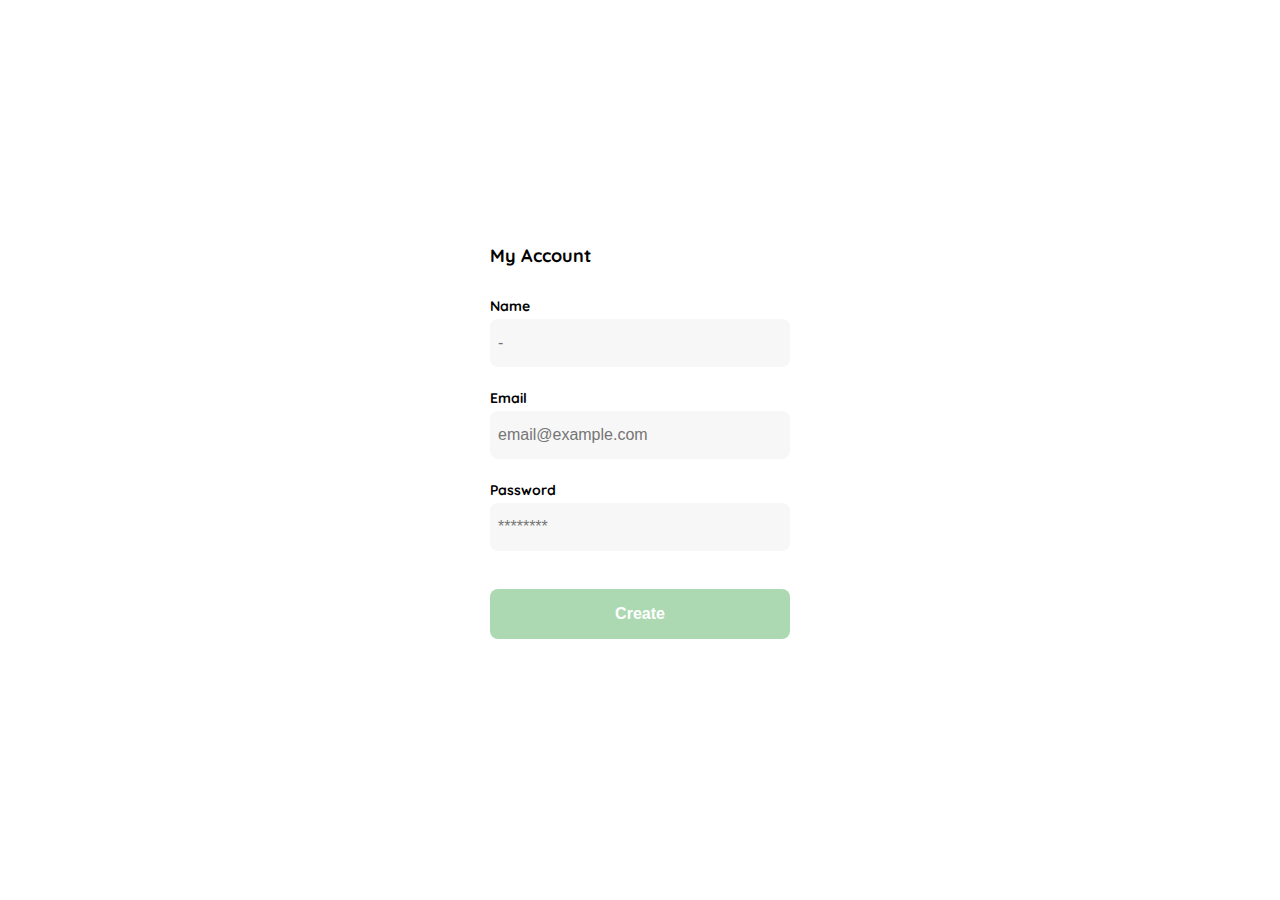
<file: pages/create-account.html>
<!DOCTYPE html>
<html lang="en">
<head>
    <meta charset="UTF-8">
    <meta http-equiv="X-UA-Compatible" content="IE=edge">
    <meta name="viewport" content="width=device-width, initial-scale=1.0">

    <!--Fuentes de google-->
    <link rel="preconnect" href="https://fonts.googleapis.com">
    <link rel="preconnect" href="https://fonts.gstatic.com" crossorigin>
    <link href="https://fonts.googleapis.com/css2?family=Quicksand:wght@300;500;700&display=swap" rel="stylesheet">

    <!--Link al css-->
    <link rel="stylesheet" href="/css/style.css">
    <title>Create Account</title>
</head>
<body>
    <div class="login">
        <div class="form-container-new-account">
            <h1 class="title-create-account">My Account</h1>
            <form action="/" class="form">
                <div>
                    <label for="name" class="label">Name</label>
                    <input type="text" id="name" placeholder="-" class="input input-name">
                    <label for="email" class="label">Email</label>
                    <input type="email" id="email" placeholder="email@example.com" class="input input-email">
                    <label for="password" class="label">Password</label>
                    <input type="password" id="password" placeholder="********" class="input input-password">
                </div>
                <input type="submit" value="Create" class="primary-button login-button">
            </form>
        </div>
    </div>
</body>
</html>
</file>
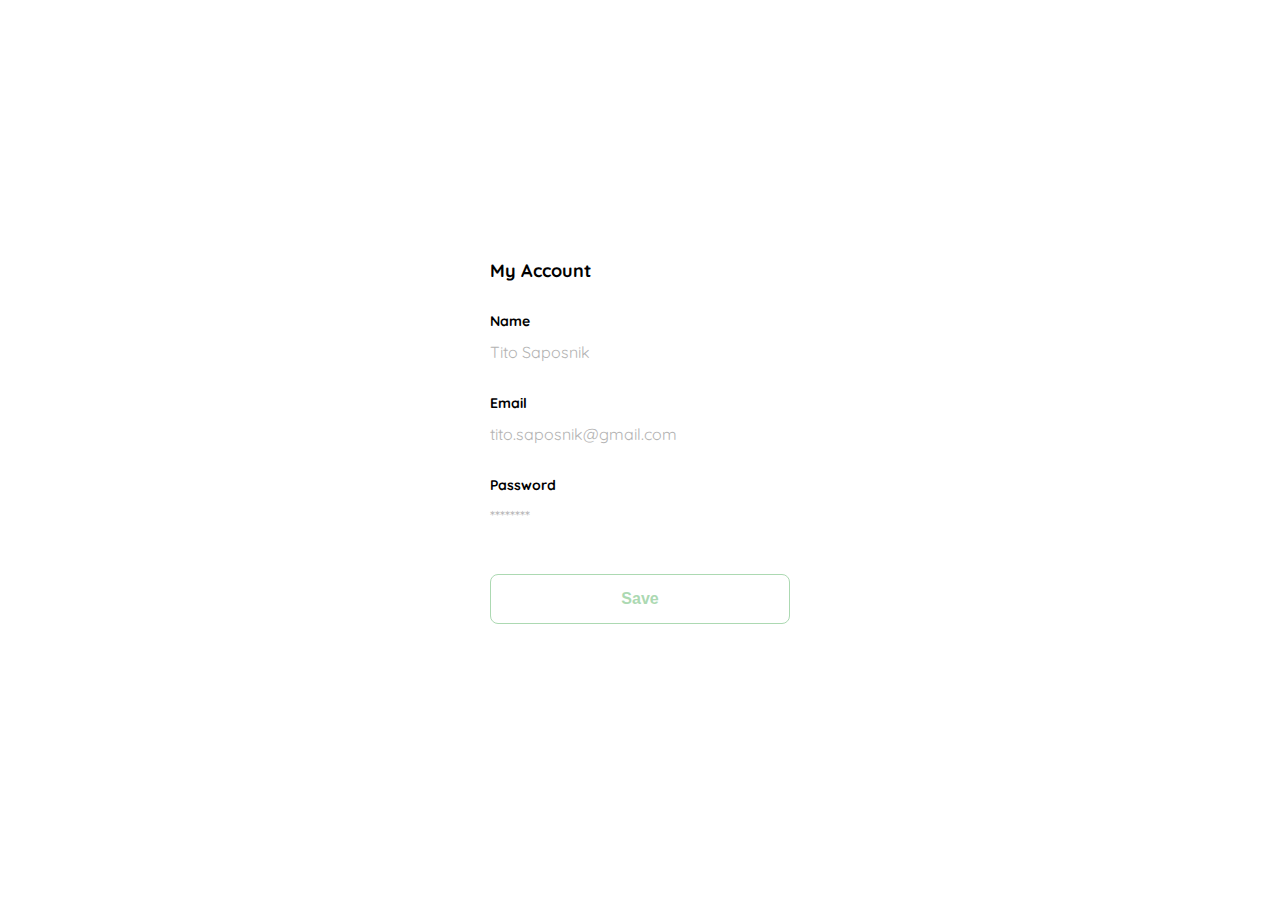
<file: pages/edit-account.html>
<!DOCTYPE html>
<html lang="en">
<head>
    <meta charset="UTF-8">
    <meta http-equiv="X-UA-Compatible" content="IE=edge">
    <meta name="viewport" content="width=device-width, initial-scale=1.0">

    <!--Fuentes de google-->
    <link rel="preconnect" href="https://fonts.googleapis.com">
    <link rel="preconnect" href="https://fonts.gstatic.com" crossorigin>
    <link href="https://fonts.googleapis.com/css2?family=Quicksand:wght@300;500;700&display=swap" rel="stylesheet">

    <!--Link al css-->
    <link rel="stylesheet" href="/css/style.css">
    <title>Edit Account</title>
</head>
<body>
    <div class="login">
        <div class="form-container-new-account">
            <h1 class="title-create-account">My Account</h1>
            <form action="/" class="form">
                <div>
                    <label for="name" class="label">Name</label>
                    <p class="value">Tito Saposnik</p>
                    <label for="email" class="label">Email</label>
                    <p class="value">tito.saposnik@gmail.com</p>
                    <label for="password" class="label">Password</label>
                    <p class="value">********</p>
                </div>
                <input type="submit" value="Save" class="second-button login-button">
            </form>
        </div>
    </div>
</body>
</html>
</file>
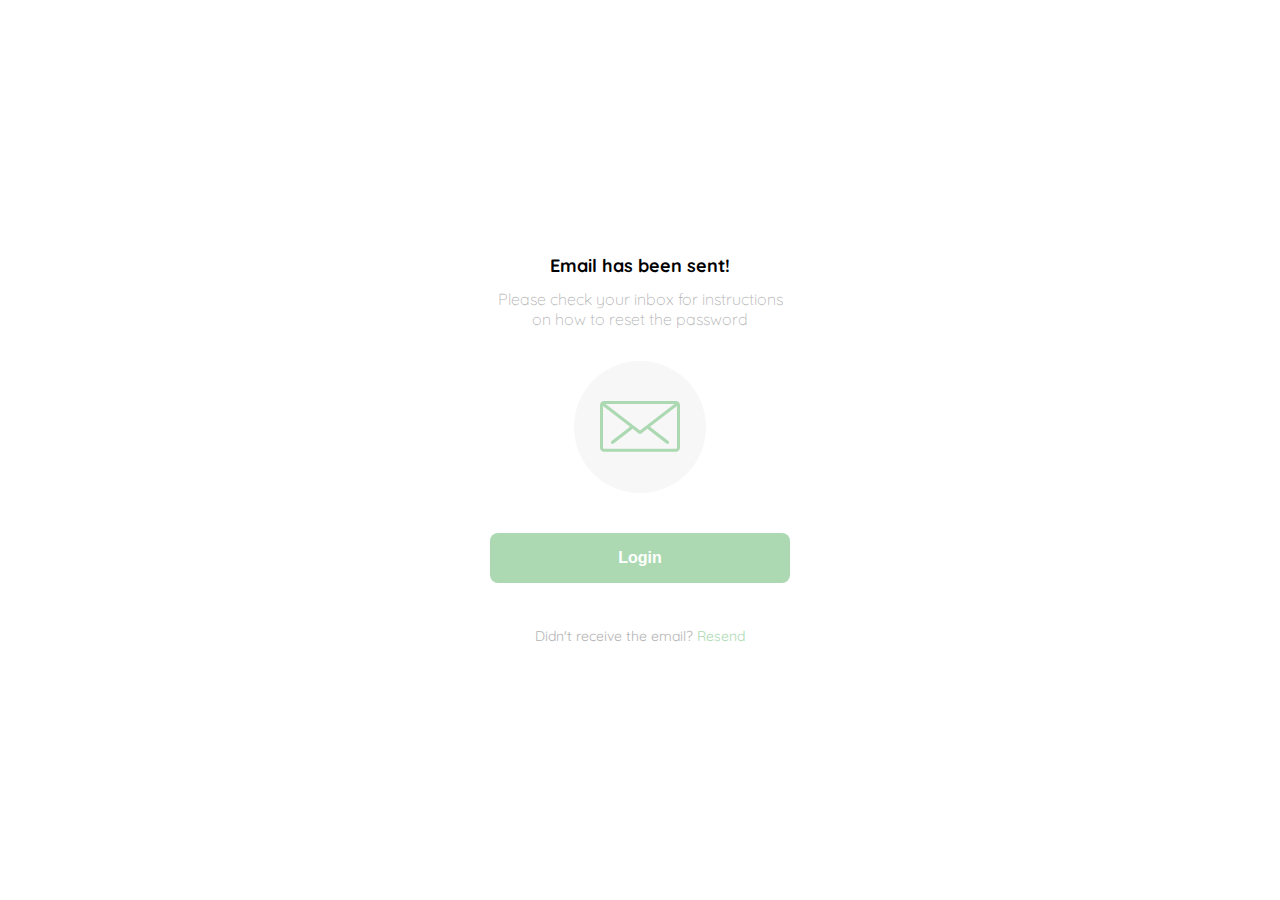
<file: pages/email-sent.html>
<!DOCTYPE html>
<html lang="en">
<head>
    <meta charset="UTF-8">
    <meta http-equiv="X-UA-Compatible" content="IE=edge">
    <meta name="viewport" content="width=device-width, initial-scale=1.0">

    <!--Fuentes de google-->
    <link rel="preconnect" href="https://fonts.googleapis.com">
    <link rel="preconnect" href="https://fonts.gstatic.com" crossorigin>
    <link href="https://fonts.googleapis.com/css2?family=Quicksand:wght@300;500;700&display=swap" rel="stylesheet">

    <!--Link al css-->
    <link rel="stylesheet" href="/css/style.css">
    <title>Email Sent</title>
</head>
<body>
    <div class="login">
        <div class="form-container">
            <img src="/assets/logos/logo_yard_sale.svg" alt="logo" class="logo">
            <h1 class="title">Email has been sent!</h1>
            <p class="subtitle">Please check your inbox for instructions on how to reset the password</p>
            <div class="email-image">
                <img src="/assets/icons/email.svg" alt="email-sent">
            </div>
            <button class="primary-button login-button">Login</button>
            <p class="resend"><span>Didn't receive the email? <a href="/">Resend</a></span></p>
        </div>
    </div>
</body>
</html>
</file>
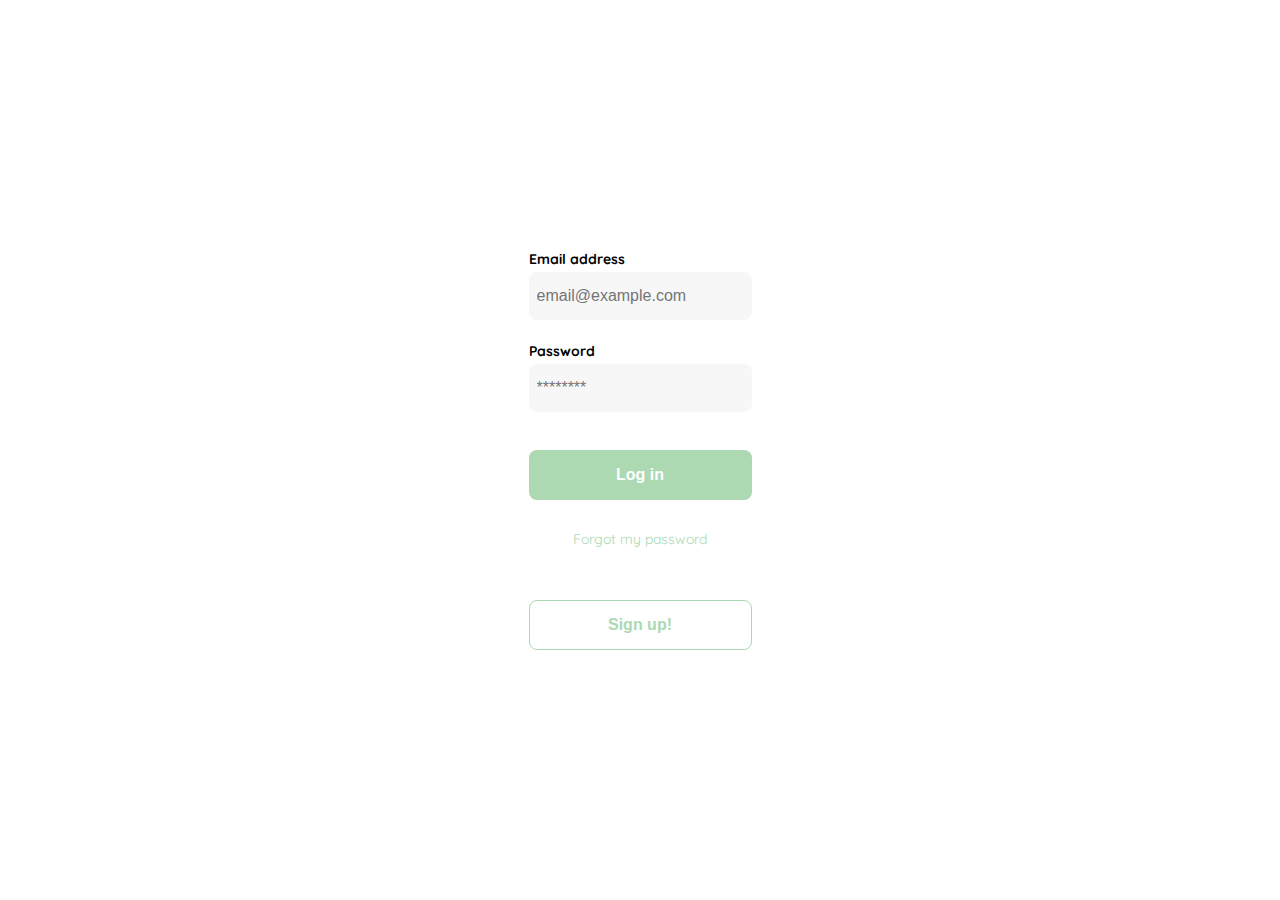
<file: pages/login.html>
<!DOCTYPE html>
<html lang="en">
<head>
    <meta charset="UTF-8">
    <meta http-equiv="X-UA-Compatible" content="IE=edge">
    <meta name="viewport" content="width=device-width, initial-scale=1.0">

    <!--Fuentes de google-->
    <link rel="preconnect" href="https://fonts.googleapis.com">
    <link rel="preconnect" href="https://fonts.gstatic.com" crossorigin>
    <link href="https://fonts.googleapis.com/css2?family=Quicksand:wght@300;500;700&display=swap" rel="stylesheet">

    <!--Link al css-->
    <link rel="stylesheet" href="/css/style.css">
    <title>Login</title>
</head>
<body>
    <div class="login">
        <div class="form-container">
            <img src="/assets/logos/logo_yard_sale.svg" alt="logo" class="logo">
            
            <form action="/" class="form">
                <label for="email" class="label">Email address</label>
                <input type="text" id="email" placeholder="email@example.com" class="input input-email">
                <label for="password" class="label">Password</label>
                <input type="password" id="password" placeholder="********" class="input input-password">
                <input type="submit" value="Log in" class="primary-button login-button">
                <a href="/">Forgot my password</a>
                <div class="container-second-button">
                    <button class="second-button">Sign up!</button>
                </div>
            </form>
        </div>
    </div>
</body>
</html>
</file>
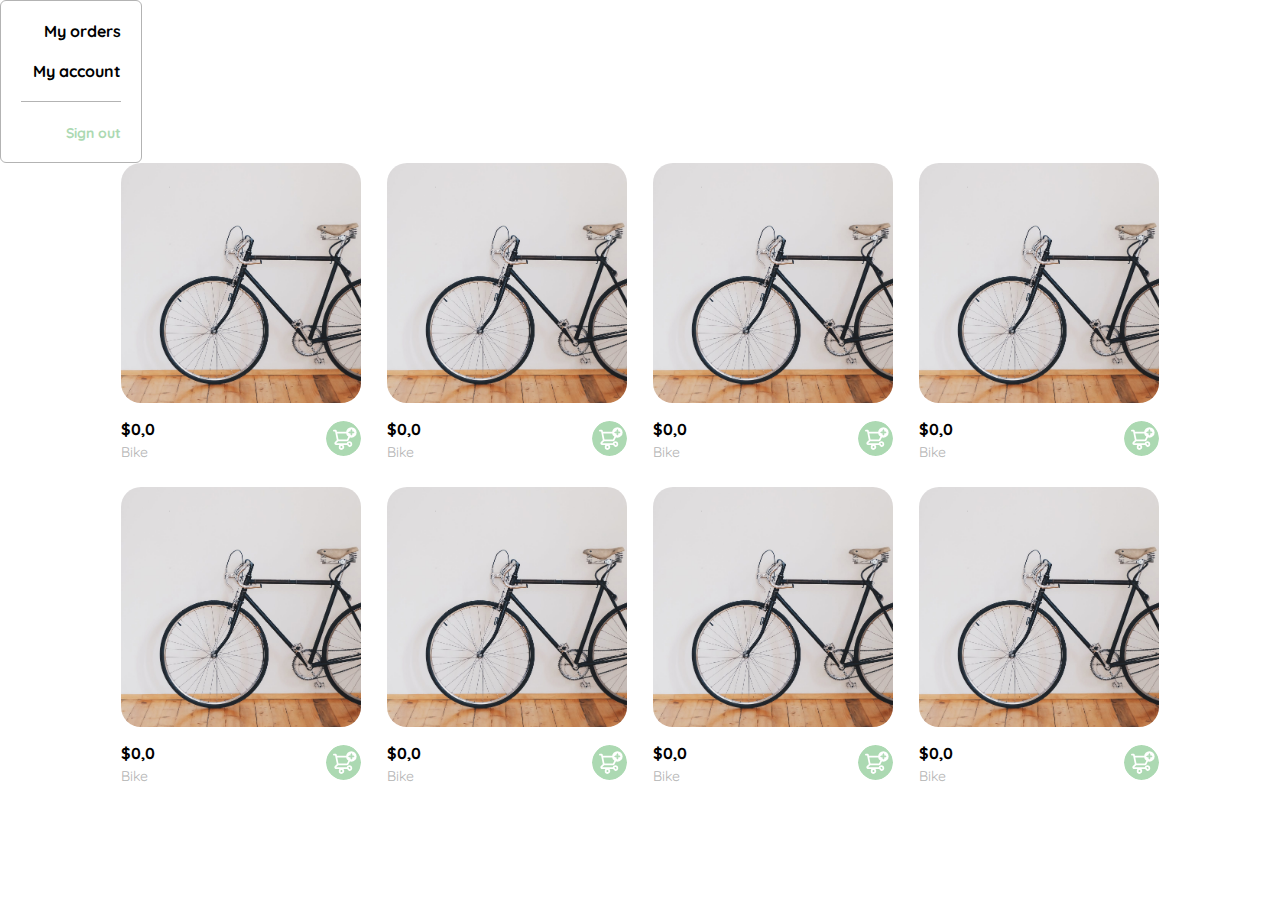
<file: pages/main.html>
<!DOCTYPE html>
<html lang="en">
<head>
    <meta charset="UTF-8">
    <meta http-equiv="X-UA-Compatible" content="IE=edge">
    <meta name="viewport" content="width=device-width, initial-scale=1.0">

    <!--Fuentes de google-->
    <link rel="preconnect" href="https://fonts.googleapis.com">
    <link rel="preconnect" href="https://fonts.gstatic.com" crossorigin>
    <link href="https://fonts.googleapis.com/css2?family=Quicksand:wght@300;500;700&display=swap" rel="stylesheet">

    <!--Link al css-->
    <link rel="stylesheet" href="/css/style.css">
    <title>Main</title>
</head>
<body>
    <div class="desktop-menu">
        <ul>
            <li>
                <a href="/" class="title-desktop-menu">My orders</a>
            </li>
            <li>
                <a href="/" class="title-desktop-menu">My account</a>
            </li>
            <li>
                <a href="/" class="title-desktop-menu">Sign out</a>
            </li>
        </ul>
    </div>
    <section class="main-container">
        <div class="cards-container">
            <div class="product-card">
                <img src="/assets/images/bike.jpeg" alt="bike" class="product-img">
                <div class="product-info">
                    <div>
                        <p>$0,0</p>
                        <p>Bike</p>
                    </div>
                    <figure>
                        <img src="/assets/icons/bt_add_to_cart.svg" alt="bike">
                    </figure>
                </div>
            </div>
            <div class="product-card">
                <img src="/assets/images/bike.jpeg" alt="bike" class="product-img">
                <div class="product-info">
                    <div>
                        <p>$0,0</p>
                        <p>Bike</p>
                    </div>
                    <figure>
                        <img src="/assets/icons/bt_add_to_cart.svg" alt="bike">
                    </figure>
                </div>
            </div>
            <div class="product-card">
                <img src="/assets/images/bike.jpeg" alt="bike" class="product-img">
                <div class="product-info">
                    <div>
                        <p>$0,0</p>
                        <p>Bike</p>
                    </div>
                    <figure>
                        <img src="/assets/icons/bt_add_to_cart.svg" alt="bike">
                    </figure>
                </div>
            </div>
            <div class="product-card">
                <img src="/assets/images/bike.jpeg" alt="bike" class="product-img">
                <div class="product-info">
                    <div>
                        <p>$0,0</p>
                        <p>Bike</p>
                    </div>
                    <figure>
                        <img src="/assets/icons/bt_add_to_cart.svg" alt="bike">
                    </figure>
                </div>
            </div>
            <div class="product-card">
                <img src="/assets/images/bike.jpeg" alt="bike" class="product-img">
                <div class="product-info">
                    <div>
                        <p>$0,0</p>
                        <p>Bike</p>
                    </div>
                    <figure>
                        <img src="/assets/icons/bt_add_to_cart.svg" alt="bike">
                    </figure>
                </div>
            </div>
            <div class="product-card">
                <img src="/assets/images/bike.jpeg" alt="bike" class="product-img">
                <div class="product-info">
                    <div>
                        <p>$0,0</p>
                        <p>Bike</p>
                    </div>
                    <figure>
                        <img src="/assets/icons/bt_add_to_cart.svg" alt="bike">
                    </figure>
                </div>
            </div>
            <div class="product-card">
                <img src="/assets/images/bike.jpeg" alt="bike" class="product-img">
                <div class="product-info">
                    <div>
                        <p>$0,0</p>
                        <p>Bike</p>
                    </div>
                    <figure>
                        <img src="/assets/icons/bt_add_to_cart.svg" alt="bike">
                    </figure>
                </div>
            </div>
            <div class="product-card">
                <img src="/assets/images/bike.jpeg" alt="bike" class="product-img">
                <div class="product-info">
                    <div>
                        <p>$0,0</p>
                        <p>Bike</p>
                    </div>
                    <figure>
                        <img src="/assets/icons/bt_add_to_cart.svg" alt="bike">
                    </figure>
                </div>
            </div>
        </div>
    </section>
</body>
</html>
</file>
<file: css/style.css>
:root{
    --white: #ffffff;
    --black: #000000;
    --very-light-pink: #b3b3b3;
    --text-input-field: #f7f7f7;
    --hospital-green: #acd9b2;
    --sm: 14px;
    --md: 16px;
    --lg: 18px;

}
body{
    margin: 0;
    font-family: 'Quicksand', sans-serif;
}
.login{
    width: 100%;
    height: 100vh;
    display: grid;
    place-items: center;
}
.form-container{
    display: grid;
    grid-template-rows: auto 1fr auto;
    width: 300px;
    justify-items: center;
}
.form-container-new-account{
    display: grid;
    grid-template-rows: auto 1fr auto;
    width: 300px;
}
.logo{
    width: 150px;
    margin-bottom: 48px;
    justify-self: center;
    display: none;
}
.title{
    font-size: var(--lg);
    margin-bottom: 12px;
    text-align: center;
}
.title-create-account{
    text-align: start;
    font-size: var(--lg);
    margin-bottom: 30px;
}
.subtitle{
    color: var(--very-light-pink);
    font-size: var(--md);
    font-weight: 300;
    margin: 0px 0px 32px 0px;
    text-align: center;
}
.form{
    display: flex;
    flex-direction: column;
}
.form div{
    display: flex;
    flex-direction: column;
}
.form a{
    color: var(--hospital-green);
    font-size: var(--sm);
    text-align: center;
    text-decoration: none;
    margin-bottom: 52px;
}
.label{
    font-size: var(--sm);
    font-weight: bold;
    margin-bottom: 4px;
}
.input{
    background-color: var(--text-input-field);
    border: none;
    border-radius: 8px;
    height: 32px;
    font-size: var(--md);
    padding: 8px;
    margin-bottom: 12px;
}
.input-name, .input-email, .input-password{
    margin-bottom: 22px;
}
.email-image{
    width: 132px;
    height: 132px;
    border-radius: 50%;
    background-color: var(--text-input-field);
    display: flex;
    justify-content: center;
    align-items: center;
    margin-bottom: 24px;
}
.email-image img{
    width: 80px;
}
.resend{
    font-size: var(--sm);
}
.resend span{
    color: var(--very-light-pink);
}
.resend a{
    color: var(--hospital-green);
    text-decoration: none;
}
.primary-button{
    background-color: var(--hospital-green);
    border-radius: 8px;
    border: none;
    color: var(--white);
    width: 100%;
    cursor: pointer;
    font-size: var(--md);
    font-weight: bold;
    height: 50px;
}
.second-button{
    background-color: var(--white);
    border-radius: 8px;
    border: 1px solid var(--hospital-green);
    color: var(--hospital-green);
    width: 100%;
    cursor: pointer;
    font-size: var(--md);
    font-weight: bold;
    height: 50px;
}
.login-button{
    margin: 16px 0px 30px 0px;
}
.value{
    color: var(--very-light-pink);
    font-size: var(--md);
    margin: 8px 0 32px 0;
}
.cards-container{
    display: grid;
    grid-template-columns: repeat(auto-fill,240px);
    gap: 26px;
    place-content: center; /*align-content + justify-content*/
}
.product-card{
    width: 240px;
}
.product-card img{
    width: 240px;
    height: 240px;
    border-radius: 20px;
    object-fit: cover;
}
.product-info{
    display: flex;
    justify-content: space-between;
    align-items: center;
    margin-top: 12px;
}
.product-info figure{
    margin: 0;
}
.product-info figure img{
    width: 35px;
    height: 35px;
}
.product-info div p:nth-child(1){
    font-weight: bold;
    font-size: var(--md);
    margin-top: 0px;
    margin-bottom: 4px;
}
.product-info div p:nth-child(2){
    font-size: var(--sm);
    margin: 0;
    color: var(--very-light-pink);
}
.desktop-menu{
    width: 100px;
    height: auto;
    border: 1px solid var(--very-light-pink);
    border-radius: 6px;
    padding: 20px 20px 0 20px;
}
.desktop-menu ul{
    list-style: none;
    padding: 0;
    margin: 0;
}
.desktop-menu ul li{
    text-align: end;
    font-weight: bold;
}
.desktop-menu ul li:last-child{
    padding-top: 20px;
    border-top: 1px solid var(--very-light-pink);
}
.desktop-menu ul li:last-child a{
    color: var(--hospital-green);
    font-size: var(--sm);
}
.desktop-menu ul li a{
    color: var(--black);
    text-decoration: none;
    margin-bottom: 20px;
    display: inline-block;
}
@media (max-width: 640px){
    .logo{
        display: block;
    }
    .container-second-button{
        display: flex;
        justify-content: center;
        align-items: center;
    }
    .second-button{
        position: absolute;
        width: 100px;
        top: 90%;
        margin-bottom: 16px;
    }
    .form-container-new-account{
        height: 100%;
    }
    .form {
        height: 100%;
        justify-content: space-between;
    }
    .cards-container{
        grid-template-columns: repeat(auto-fill,140px);
    }
    .product-card{
        width:140px;
    }
    .product-card img{
        width: 140px;
        height: 140px;
    }
}
</file>
